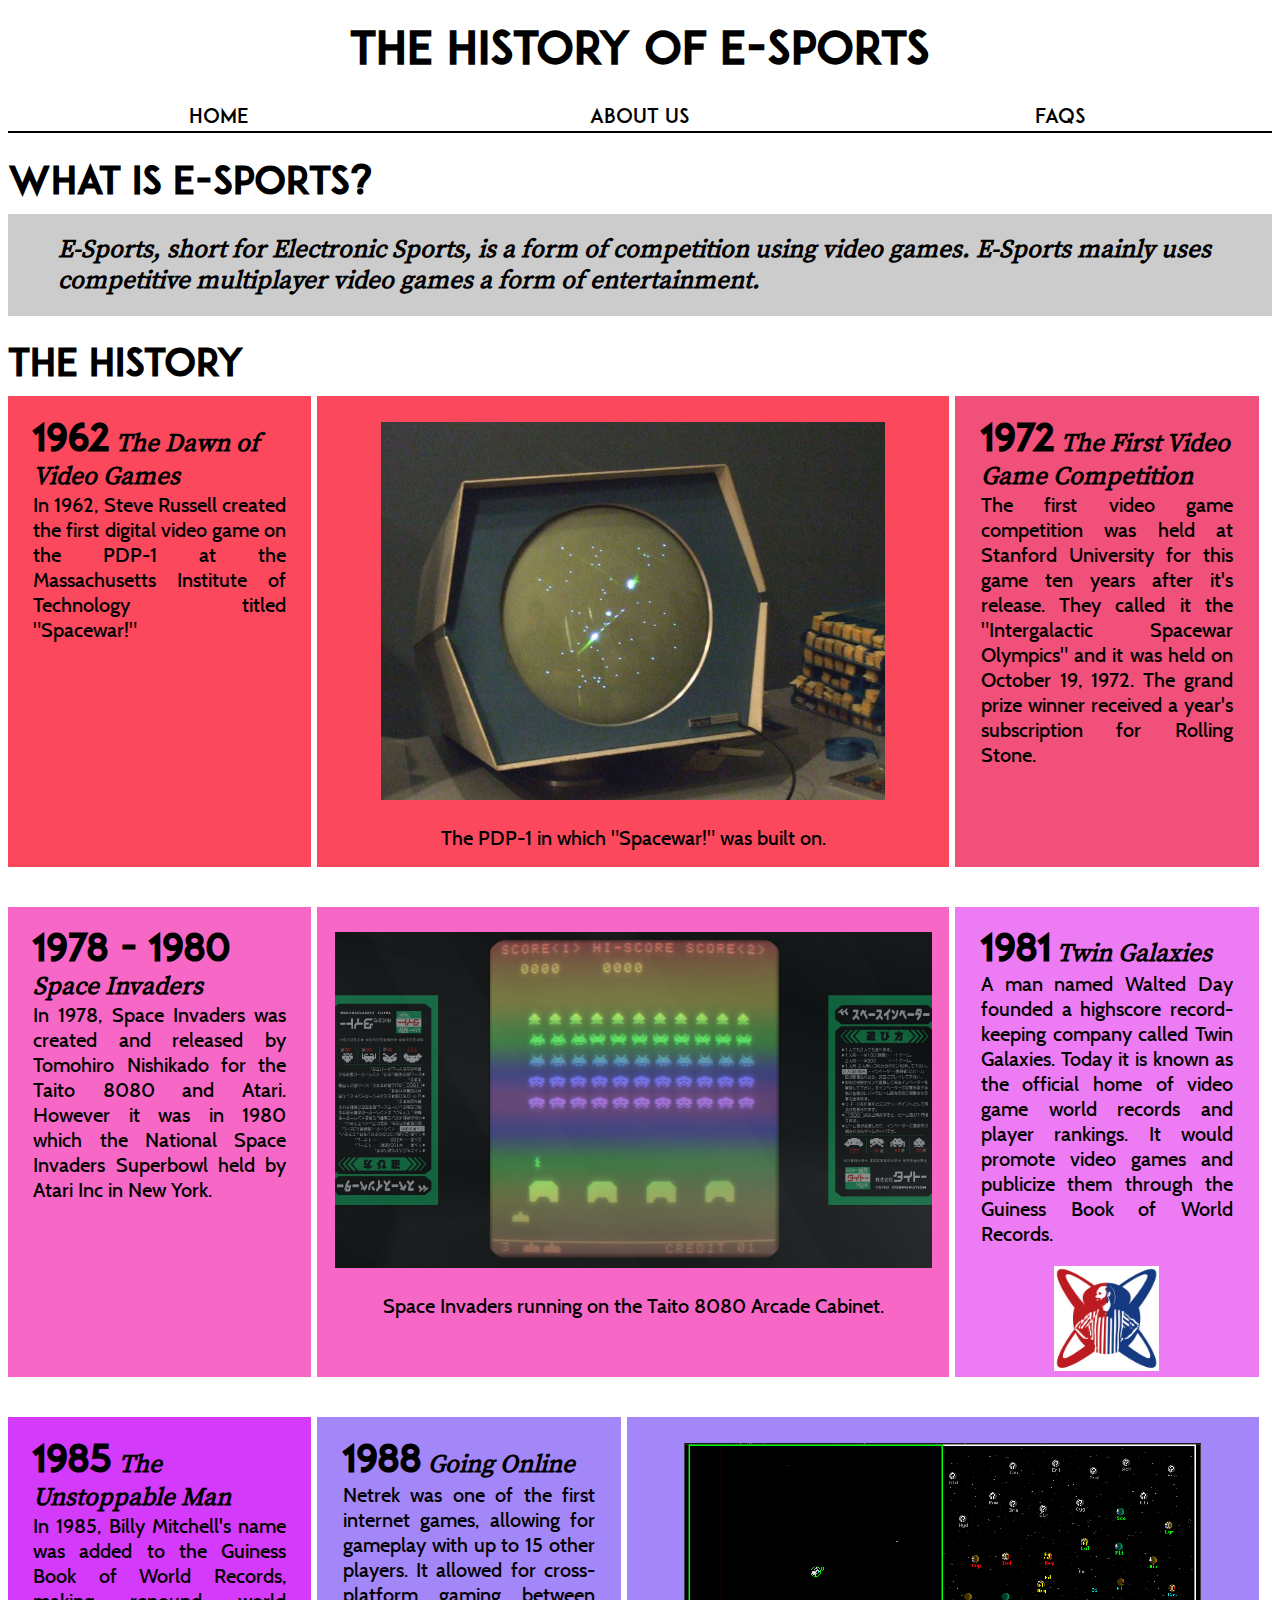
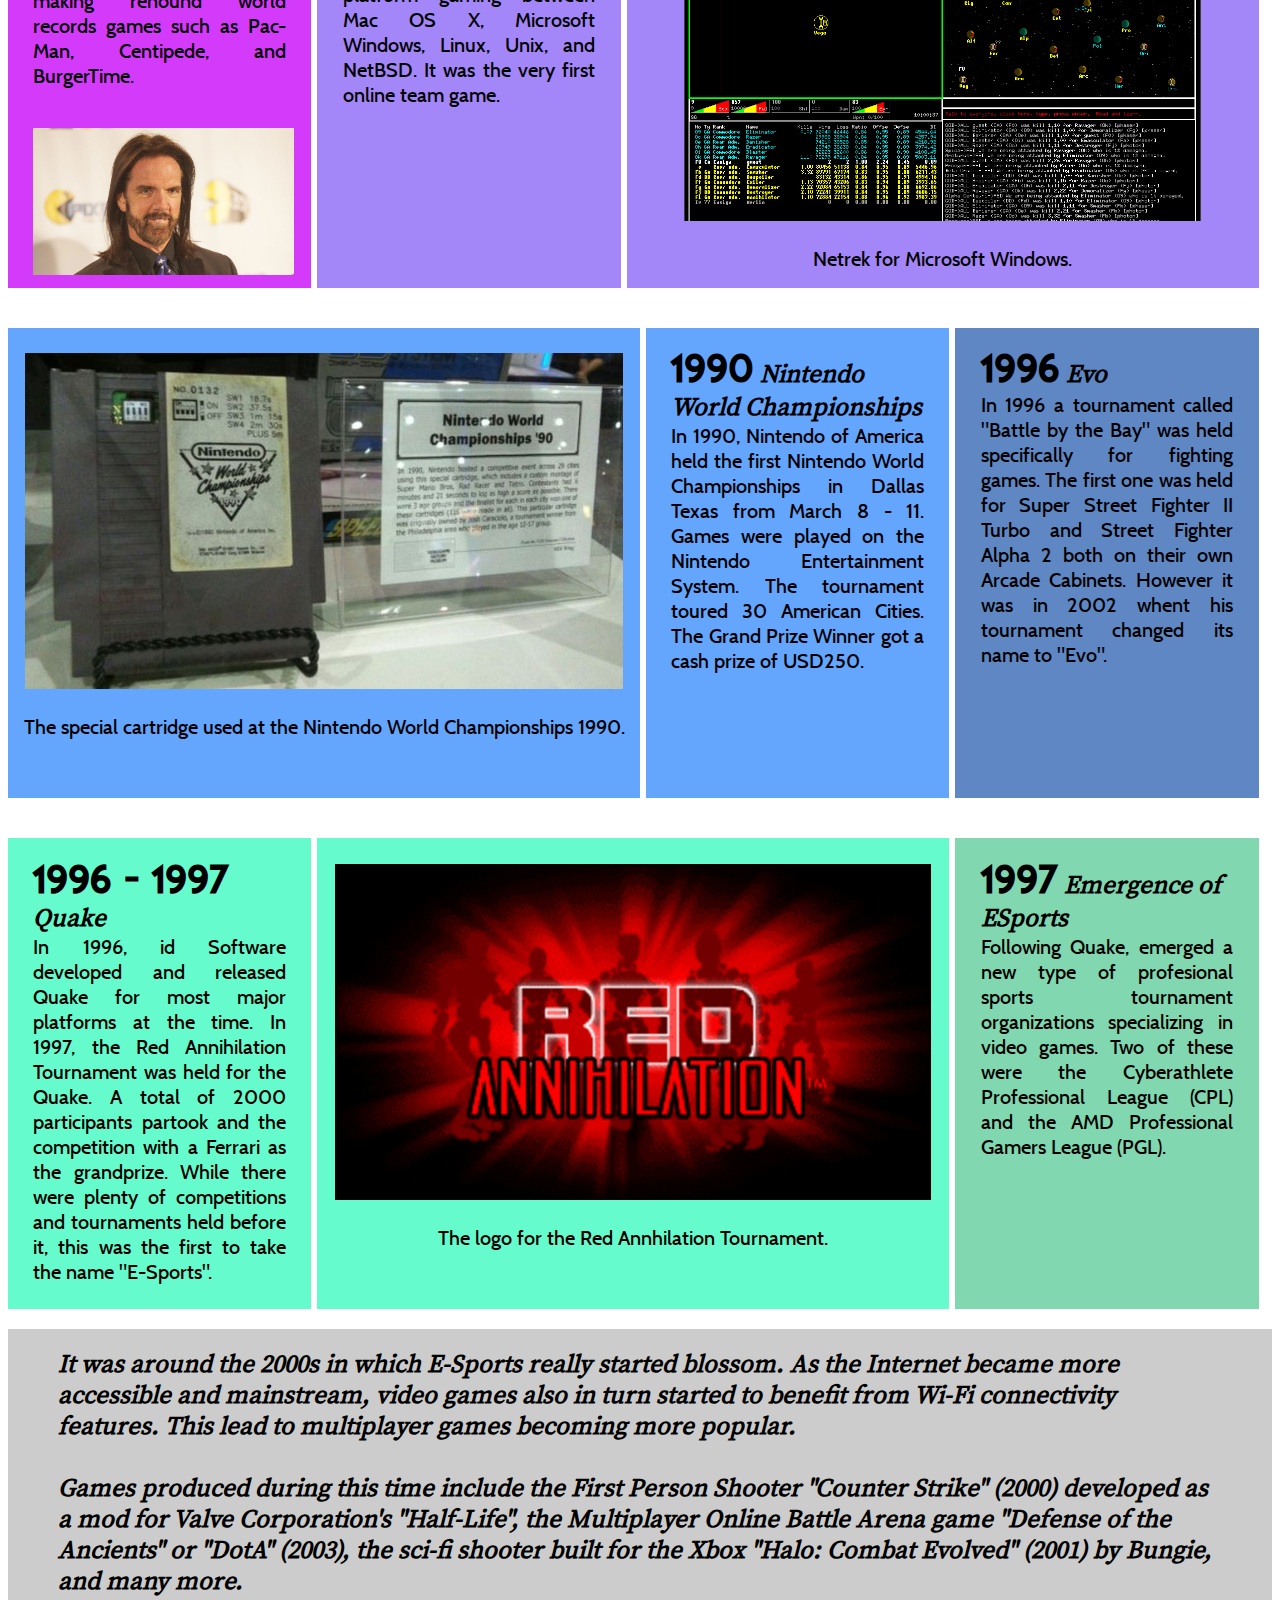
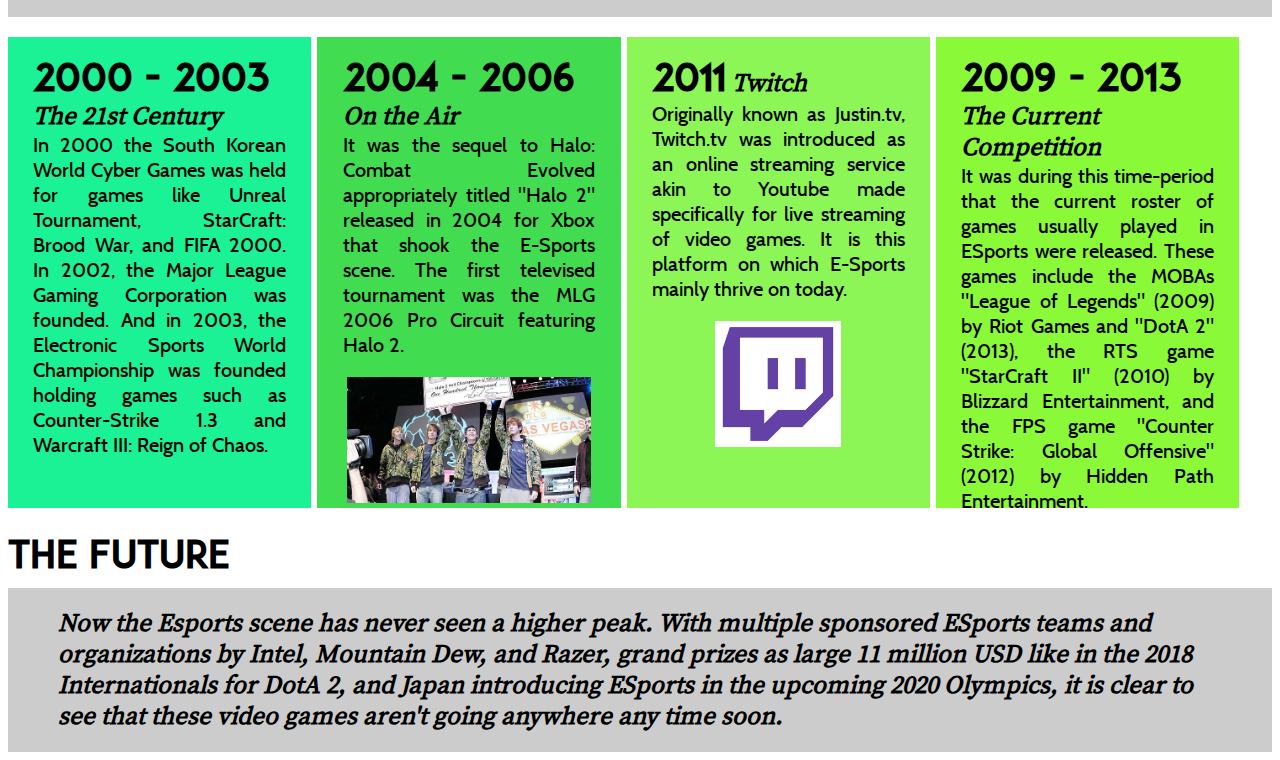
<file: index.html>
<!DOCTYPE html>
<html>
	<!-- 
		Yo fam it's Diego Montenejo, Gio Gerardino,
		CJ Reyes, and Andrew Nahiwan here for a nice
		lil website.

		History of E-Sports
		DLSU
		STEM 11 - D
		Empowerment Technologies
		A.Y. 2018-2019
	-->
	<head>
		<title>Home | E-Sports</title>
		<link rel="stylesheet" type="text/css" href="stylesheet.css"> <!-- Indicates CSS Stylesheet -->
		<link rel="shortcut icon" href="assets/images/favicon.png" type="image/x-icon">
	</head>
	<body>
		<div id="header">
			<h1>The History of E-Sports</h1>


			<table id="navigationPane">
				<tr>
					<td style="width: 33%;"><a href="index.html" style="text-decoration: none;"><div style="width: 100%">Home</div></a></td>
					<td style="width: 33%"><a href="about_us.html" style="text-decoration: none;"><div style="width: 100%">About Us</div></a></td>
					<td style="width: 33%;"><a href="faq.html" style="text-decoration:none;"><div style="width: 100%">FAQs</div></a></td>
				</tr>
			</table>
		</div>

		<h2>What is E-Sports?</h2>
		<div class="blurb">
			E-Sports, short for Electronic Sports, is a form of competition using video games. 
			E-Sports mainly uses competitive multiplayer video games a form of entertainment.
		</div>
		<h2>The History</h2>
		<div class="line">
			<div class="period" style="background-color: #FB485D; ">
				<h2 class="time">1962</h2>
				<h3>The Dawn of Video Games</h3>
				<p>In 1962, Steve Russell created the first digital video game on the PDP-1 at the Massachusetts Institute of Technology titled "Spacewar!"</p>
			</div>
			<div class="periodImage" style="background-color: #FB485D;">
				<img style="height: 90%;" src="assets/images/spacewar.jpg">
				<p>The PDP-1 in which "Spacewar!" was built on.</p>
			</div>
			<div class="period" style="background-color: #F1507A; ">
				<h2 class="time">1972</h2>
				<h3>The First Video Game Competition</h3>
				<p>The first video game competition was held at Stanford University for this game ten years after it's release. They called it the "Intergalactic Spacewar Olympics" and it was held on October 19, 1972. The grand prize winner received a year's subscription for Rolling Stone.</p>
			</div>
		</div>
		<br>
		<br>
		<div class="line">
			<div class="period" style="background-color: #F768C6;">
				<h2 class="time">1978 - 1980</h2>
				<h3>Space Invaders</h3>
				<p>In 1978, Space Invaders was created and released by Tomohiro Nishikado for the Taito 8080 and Atari. However it was in 1980 which the National Space Invaders Superbowl held by Atari Inc in New York.</p>
			</div>
			<div class="periodImage" style="background-color: #F768C6;">
				<img style="height: 80%;" src="assets/images/spaceinvaders.jpg">
				<p>Space Invaders running on the Taito 8080 Arcade Cabinet.</p>
			</div>
			<div class="period" style="background-color: #ED7CF4;">
				<h2 class="time">1981</h2>
				<h3>Twin Galaxies</h3>
				<p>A man named Walted Day founded a highscore record-keeping company called Twin Galaxies. Today it is known as the official home of video game world records and player rankings. It would promote video games and publicize them through the Guiness Book of World Records.</p>
				<div style="text-align: center; height: 25%;"><img style="height: 100%" src="assets/images/twingalaxies.jpg"></div>
			</div>
		</div>
		<br>
		<br> 
		<div class="line">
			<div class="period" style="background-color: #D43AFA;">
				<h2 class="time">1985</h2>
				<h3>The Unstoppable Man</h3>
				<p>In 1985, Billy Mitchell's name was added to the Guiness Book of World Records, making renound world records games such as Pac-Man, Centipede, and BurgerTime. </p>
				<br>
				<div style="text-align: center; height: 35%;"><img style="height:100%;" src="assets/images/billymitchel.jpg"></div>
			</div>
			<div class="period" style="background-color: #A386F7;">
				<h2 class="time">1988</h2>
				<h3>Going Online</h3>
				<p>Netrek was one of the first internet games, allowing for gameplay with up to 15 other players. It allowed for cross-platform gaming between Mac OS X, Microsoft Windows, Linux, Unix, and NetBSD. It was the very first online team game.</p>
			</div>
			<div class="periodImage" style="background-color: #A386F7;">
				<img style="height: 90%;" src="assets/images/netrek.png">
				<p>Netrek for Microsoft Windows.</p>
			</div>
		</div>
		<br>

		<br>
		<div class="line">
			<div class="periodImage" style="background-color: #64A5FE;">
				<img style="height: 80%;" src="assets/images/nwc1990.jpg">
				<p>The special cartridge used at the Nintendo World Championships 1990.</p>
			</div>
			<div class="period" style="background-color: #64A5FE;">
				<h2 class="time">1990</h2>
				<h3>Nintendo World Championships</h3>
				<p>In 1990, Nintendo of America held the first Nintendo World Championships in Dallas Texas from March 8 - 11. Games were played on the Nintendo Entertainment System. The tournament toured 30 American Cities. The Grand Prize Winner got a cash prize of USD250.</p>
			</div>
			<div class="period" style="background-color: #5E87C4;">
				<h2 class="time">1996</h2>
				<h3>Evo</h3>
				<p>In 1996 a tournament called "Battle by the Bay" was held specifically for fighting games. The first one was held for Super Street Fighter II Turbo and Street Fighter Alpha 2 both on their own Arcade Cabinets. However it was in 2002 whent his tournament changed its name to "Evo".</p>
			</div>
		</div>
		<br>
		<br>
		<div class="line">
			<div class="period" style="background-color: #66FBCC;">
				<h2 class="time">1996 - 1997</h2>
				<h3>Quake</h3>
				<p>In 1996, id Software developed and released Quake for most major platforms at the time. In 1997, the Red Annihilation Tournament was held for the Quake. A total of 2000 participants partook and the competition with a Ferrari as the grandprize. While there were plenty of competitions and tournaments held before it, this was the first to take the name "E-Sports".</p>
			</div>
			<div class="periodImage" style="background-color: #66FBCC">
				<img style="height:80%" src="assets/images/redannhilation.gif">
				<p>The logo for the Red Annhilation Tournament.</p>
			</div>
			<div class="period" style="background-color: #81D7B0;">
				<h2 class="time">1997</h2>
				<h3>Emergence of ESports</h3>
				<p>Following Quake, emerged a new type of profesional sports tournament organizations specializing in video games. Two of these were the Cyberathlete Professional League (CPL) and the AMD Professional Gamers League (PGL).</p>
			</div>
		</div>
		<br>
		<div class="blurb">
			It was around the 2000s in which E-Sports really started blossom. As the Internet became more accessible and mainstream, video games also in turn started to benefit from Wi-Fi connectivity features. This lead to multiplayer games becoming more popular.
			<br>
			<br>
			Games produced during this time include the First Person Shooter "Counter Strike" (2000) developed as a mod for Valve Corporation's "Half-Life", the Multiplayer Online Battle Arena game "Defense of the Ancients" or "DotA" (2003), the sci-fi shooter built for the Xbox "Halo: Combat Evolved" (2001) by Bungie, and many more.
		</div>
		<br>
		<div class="line">
			<div class="period" style="background-color: #1AF295;">
				<h2 class="time">2000 - 2003</h2>
				<h3>The 21st Century</h3>
				<p>In 2000 the South Korean World Cyber Games was held for games like Unreal Tournament, StarCraft: Brood War, and FIFA 2000. In 2002, the Major League Gaming Corporation was founded. And in 2003, the Electronic Sports World Championship was founded holding games such as Counter-Strike 1.3 and Warcraft III: Reign of Chaos.</p>
			</div>
			<div class="period" style="background-color: #42DC50;">
				<h2 class="time">2004 - 2006</h2>
				<h3>On the Air</h3>
				<p>It was the sequel to Halo: Combat Evolved appropriately titled "Halo 2" released in 2004 for Xbox that shook the E-Sports scene. The first televised tournament was the MLG 2006 Pro Circuit featuring Halo 2.</p>
				<div style="text-align: center; height: 30%;"><img style="height: 100%" src="assets/images/mlgprocircuit.jpg"></div>
			</div>
			<div class="period" style="background-color: #8BF656;">
				<h2 class="time">2011</h2>
				<h3>Twitch</h3>
				<p>Originally known as Justin.tv, Twitch.tv was introduced as an online streaming service akin to Youtube made specifically for live streaming of video games. It is this platform on which E-Sports mainly thrive on today.</p>
				<div style="text-align: center; height: 30%;"><img style="height: 100%" src="assets/images/twitch.png"></div>
			</div>	
			<div class="period" style="background-color: #8AF938;">
				<h2 class="time">2009 - 2013</h2>
				<h3>The Current Competition</h3>
				<p>It was during this time-period that the current roster of games usually played in ESports were released. These games include the MOBAs "League of Legends" (2009) by Riot Games and "DotA 2" (2013), the RTS game "StarCraft II" (2010) by Blizzard Entertainment, and the FPS game "Counter Strike: Global Offensive" (2012) by Hidden Path Entertainment.</p>
			</div>	
		</div>
		<h2>The Future</h2>
		<div class="blurb">
			Now the Esports scene has never seen a higher peak. With multiple sponsored ESports teams and organizations by Intel, Mountain Dew, and Razer, grand prizes as large 11 million USD like in the 2018 Internationals for DotA 2, and Japan introducing ESports in the upcoming 2020 Olympics, it is clear to see that these video games aren't going anywhere any time soon.
		</div>
	</body>
</html>
</file>
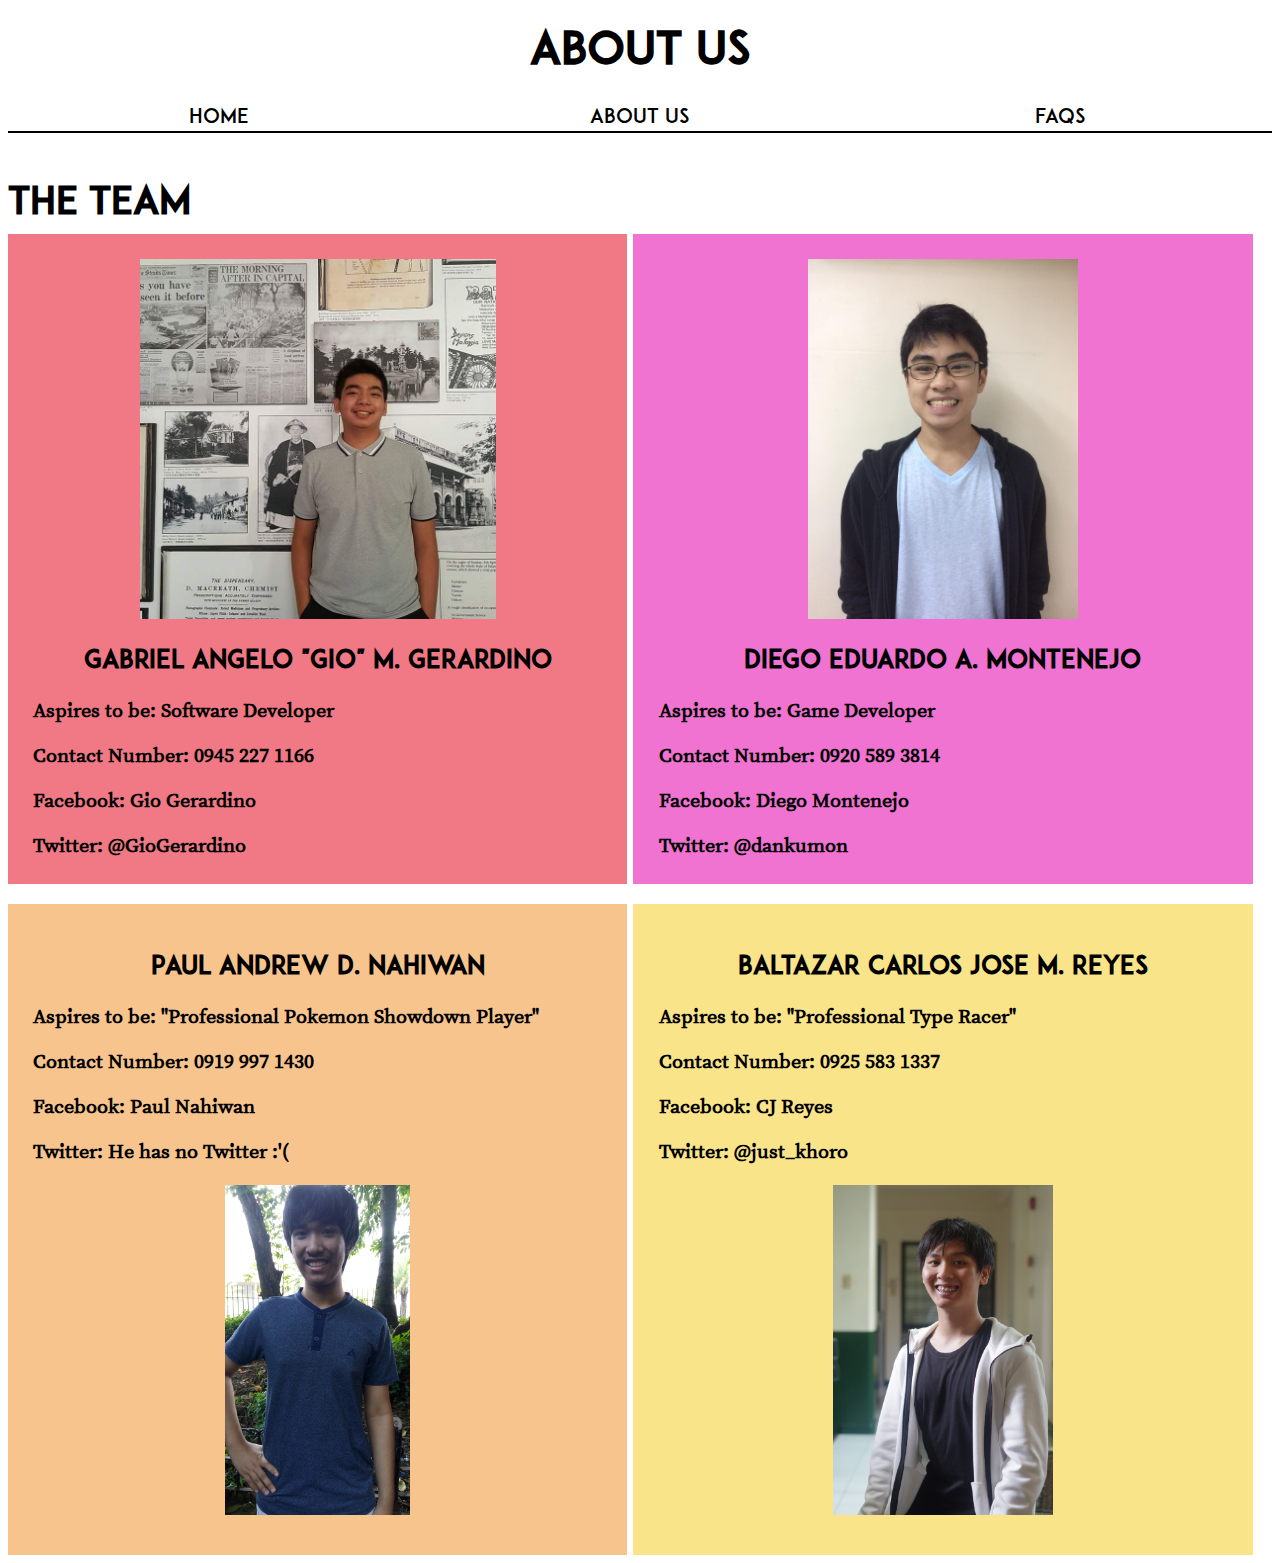
<file: about_us.html>
<!DOCTYPE html>
<html>
	<!-- 
		About Us Page
	-->
	<head>
		<title>About Us | E-Sports</title>
		<link rel="stylesheet" type="text/css" href="stylesheet.css">
		<link rel="shortcut icon" href="assets/images/favicon.png" type="image/x-icon">
	</head>
	<body>
		<div id="header">
			<h1>About Us</h1>


			<table id="navigationPane">
				<tr>
					<td style="width: 33%;"><a href="index.html" style="text-decoration: none;"><div style="width: 100%">Home</div></a></td>
					<td style="width: 33%;"><a href="about_us.html" style="text-decoration: none;"><div style="width: 100%">About Us</div></a></td>
					<td style="width: 33%;"><a href="faq.html" style="text-decoration:none;"><div style="width: 100%">FAQs</div></a></td>
				</tr>
			</table>
		</div>
		<br>
		<h2>The Team</h2>
		<div class="bio" style="background-color: #F07985;">
			<img style="height: 60%;" src="assets/images/gerardino.jpg">
			<h3>Gabriel Angelo "Gio" M. Gerardino</h3>
			<p>Aspires to be: Software Developer</p>
			<p>Contact Number: 0945 227 1166</p>
			<p>Facebook: Gio Gerardino</p>
			<p>Twitter: @GioGerardino</p>
		</div>
		<div class="bio" style="background-color: #F072D1;">
			<img style="height: 60%;" src="assets/images/montenejo.jpg">
			<h3>Diego Eduardo A. Montenejo</h3>
			<p>Aspires to be: Game Developer</p>
			<p>Contact Number: 0920 589 3814</p>
			<p>Facebook: Diego Montenejo</p>
			<p>Twitter: @dankumon</p>
		</div>
		<br>
		<br>
		<div class="bio" style="background-color: #F7C48D;">
			<h3>Paul Andrew D. Nahiwan</h3>
			<p>Aspires to be: "Professional Pokemon Showdown Player"</p>
			<p>Contact Number: 0919 997 1430</p>
			<p>Facebook: Paul Nahiwan</p>
			<p>Twitter: He has no Twitter :'(</p>
			<img style="height: 55%;" src="assets/images/nahiwan.jpg">
		</div>
		<div class="bio" style="background-color: #FAE489;">
			<h3>Baltazar Carlos Jose M. Reyes</h3>
			<p>Aspires to be: "Professional Type Racer"</p>
			<p>Contact Number: 0925 583 1337</p>
			<p>Facebook: CJ Reyes</p>
			<p>Twitter: @just_khoro</p>
			<img style="height: 55%;" src="assets/images/reyes.jpg">
		</div>
		
	</body>
</html>
</file>
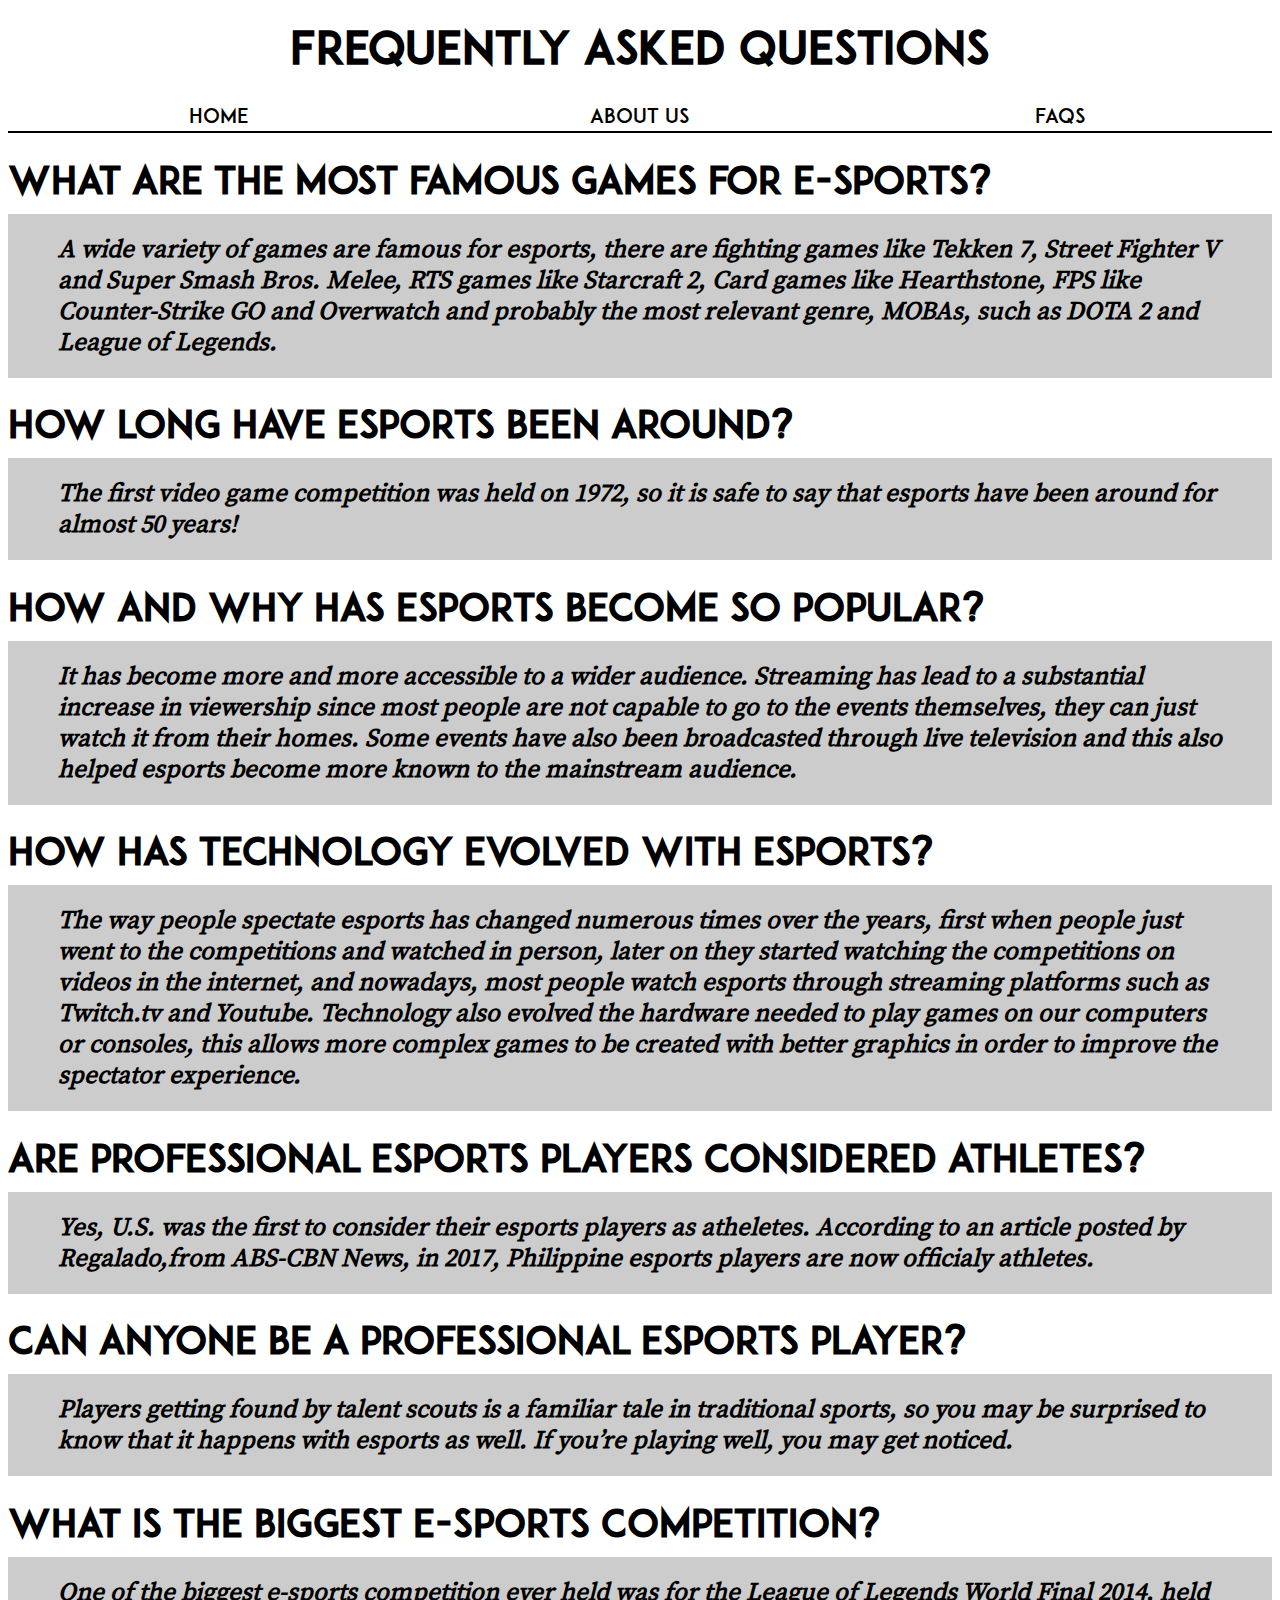
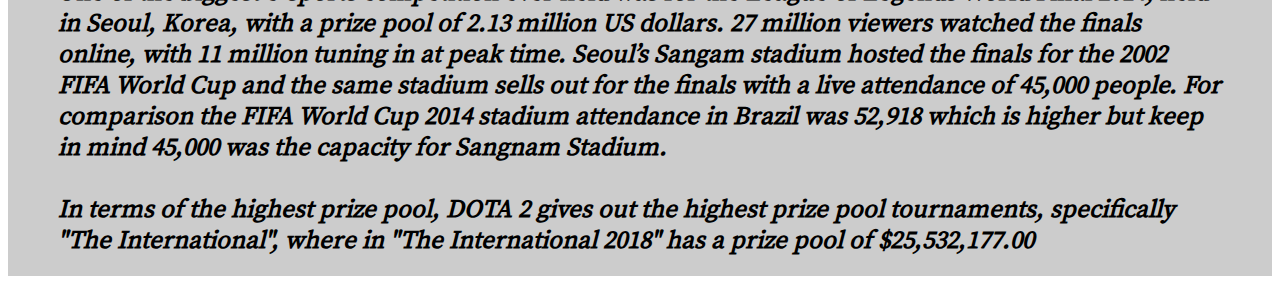
<file: faq.html>
<!DOCTYPE html>
<html>
	<!-- 
		FAQ Page
	-->
	<head>
		<title>FAQs | E-Sports</title>
		<link rel="stylesheet" type="text/css" href="stylesheet.css">
		<link rel="shortcut icon" href="assets/images/favicon.png" type="image/x-icon">
	</head>
	<body>
		<div id="header">
			<h1>Frequently Asked Questions</h1>


			<table id="navigationPane">
				<tr>
					<td style="width: 33%;"><a href="index.html" style="text-decoration: none;"><div style="width: 100%">Home</div></a></td>
					<td style="width: 33%;"><a href="about_us.html" style="text-decoration: none;"><div style="width: 100%">About Us</div></a></td>
					<td style="width: 33%;"><a href="faq.html" style="text-decoration:none;"><div style="width: 100%">FAQs</div></a></td>
				</tr>
			</table>
		</div>
		<h2>What are the most famous games for e-sports?</h2>
		<div class="blurb">
			A wide variety of games are famous for esports, there are fighting games like Tekken 7, Street Fighter V and Super Smash Bros. Melee, RTS games like Starcraft 2, Card games like Hearthstone, FPS like Counter-Strike GO and Overwatch and probably the most relevant genre, MOBAs, such as DOTA 2 and League of Legends.
		</div>
		<h2>How long have esports been around?</h2>
		<div class="blurb">
			The first video game competition was held on 1972, so it is safe to say that esports have been around for almost 50 years!
		</div>
		<h2>How and why has esports become so popular?</h2>
		<div class="blurb">
			It has become more and more accessible to a wider audience. Streaming has lead to a substantial increase in viewership since most people are not capable to go to the events themselves, they can just watch it from their homes. Some events have also been broadcasted through live television and this also helped esports become more known to the mainstream audience.
		</div>
		<h2>How has technology evolved with esports?</h2>
		<div class="blurb">
			The way people spectate esports has changed numerous times over the years, first when people just went to the competitions and watched in person, later on they started watching the competitions on videos in the internet, and nowadays, most people watch esports through streaming platforms such as Twitch.tv and Youtube. Technology also evolved the hardware needed to play games on our computers or consoles, this allows more complex games to be created with better graphics in order to improve the spectator experience.
		</div>
		<h2>Are professional esports players considered athletes?</h2>
		<div class="blurb">
			Yes, U.S. was the first to consider their esports players as atheletes. According to an article posted by Regalado,from ABS-CBN News, in 2017, Philippine esports players are now officialy athletes.
		</div>
		<h2>Can anyone be a professional esports player?</h2>
		<div class="blurb">
			Players getting found by talent scouts is a familiar tale in traditional sports, so you may be surprised to know that it happens with esports as well. If you’re playing well, you may get noticed.
		</div>
		<h2>What is the biggest E-Sports Competition?</h2>
		<div class="blurb">
			One of the biggest e-sports competition ever held was for the League of Legends World Final 2014, held in Seoul, Korea, with a prize pool of 2.13 million US dollars. 27 million viewers watched the finals online, with 11 million tuning in at peak time.  Seoul’s Sangam stadium hosted the finals for the 2002 FIFA World Cup and the same stadium sells out for the finals with a live attendance of 45,000 people. For comparison the FIFA World Cup 2014 stadium attendance in Brazil was 52,918 which is higher but keep in mind 45,000 was the capacity for Sangnam Stadium.
			<br>
			<br>
			In terms of the highest prize pool, DOTA 2 gives out the highest prize pool tournaments, specifically "The International", where in "The International 2018" has a prize pool of $25,532,177.00
		</div>
	</body>
</html>
</file>
<file: stylesheet.css>
/* Used to declare Adam CG Pro Font face */
@font-face {
	font-family: adamCG;
	src: url(assets/adamCG.otf);
}

@font-face {
	font-family: sourceSerif;
	src: url(assets/sourceSerif.ttf);
}

@font-face {
	font-family: cabin;
	src: url(assets/cabin.ttf);
}

/* This applies to every element/tag */
* {
	font-family: adamCG;
	font-size: 20px;
}

body, html {
	background-color: white;
}

h1 {
	font-size: 45px;
	text-align: center;
}

h2 {
	font-size: 38px;
	margin-bottom: 10px;
}

/* signifies every h3 that follows directly after an h2 */
h2 + h3 {
	font-family: sourceSerif;
	font-size: 25px;
	font-style: italic;
	
	display: inline;
	margin-bottom: 10px;
}

h2 + h3 + p {
	margin-top: 0px;
}

/* Navigation Pane stuff */
#navigationPane {
	border-bottom: 2px solid black;
	width: 100%;
	text-align: center;
}

#navigationPane a {
	color: black;
}

#navigationPane td {
	width: 33%;
}

/* For when your mouse hovers over a button on the pane */
#navigationPane td:hover {
	background-color: #cccccc;
}

#navigationPane td:hover a {
	background-color: #cccccc;
}

.blurb {
	background-color: #cccccc;
	padding: 20px 50px 20px 50px;

	font-style: italic;
	font-weight: bold;
	font-family: sourceSerif;
	font-size: 25px;
}

.time {
	display: inline;
}

.line {
	height: 100%;
}

#line3 {
	text-align: center;
}

.period {
	height: 420px;
	width: 20%;

	padding: 2% 2% 2% 2%/*20px 20px 20px 20px*/;
	display: inline-block;
	vertical-align: top;
}

.periodImage {
	height: 420px;
	width: 50%;

	padding: 2% 0px 2% 0px;
	display: inline-block;
	vertical-align: top;

	text-align: center;
}

.period p {
	font-family: cabin;
	text-align: justify;
}

.periodImage p {
	font-family: cabin;
}

.bio {
	height: 600px;
	width: 45%;

	padding: 2% 2% 2% 2%/*20px 20px 20px 20px*/;
	display: inline-block;
	vertical-align: top;

	text-align: center;
}

.bio p {
	font-family: sourceSerif;
	font-weight: bold;

	text-align: left;
}

.bio h3 {
	font-family: adamCG;
	font-size: 25px;
}
</file>
